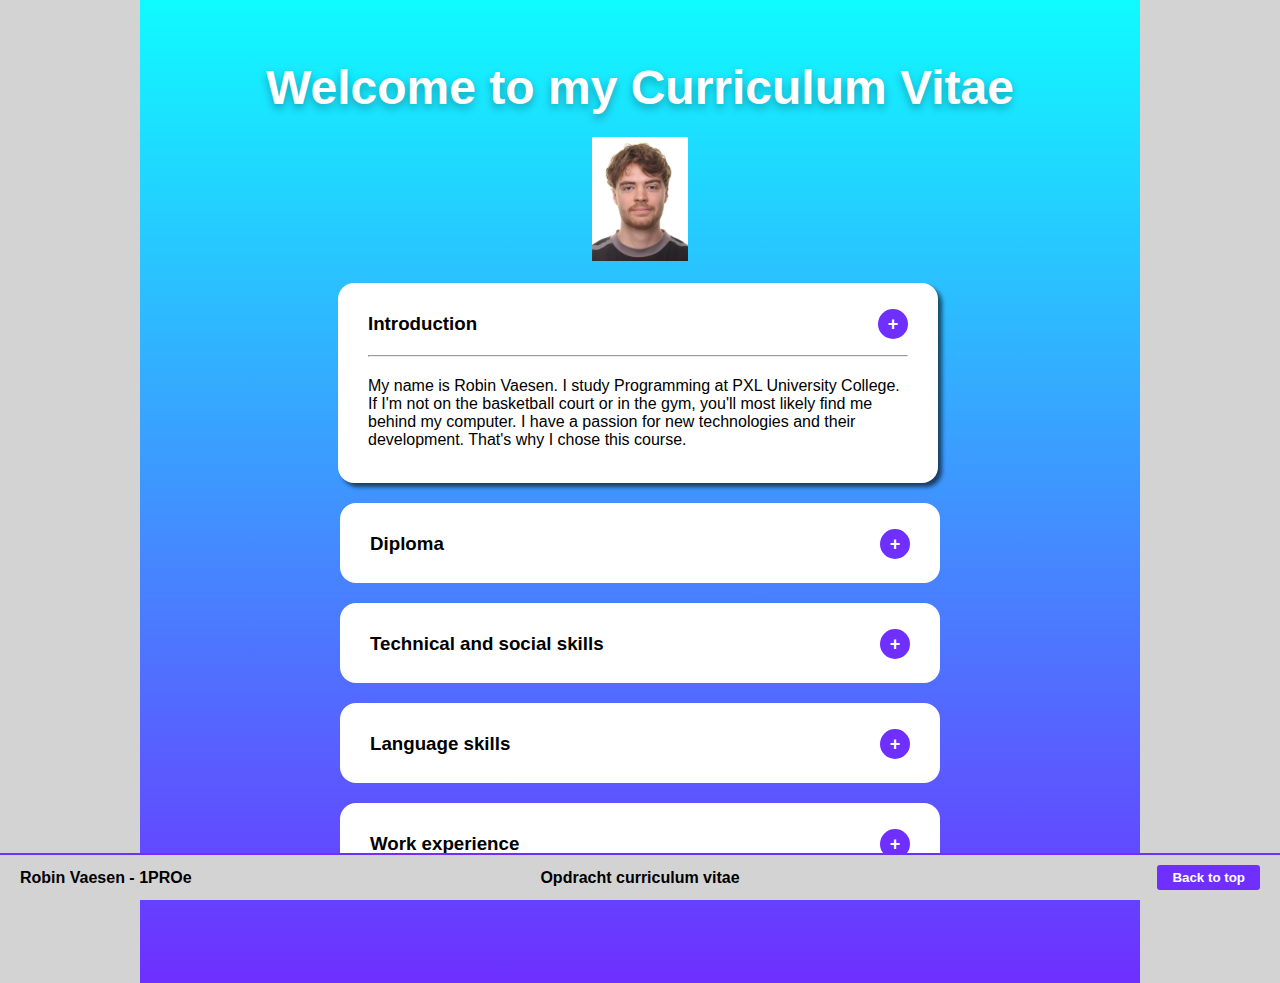
<file: cv.html>
<!DOCTYPE html>
<html lang="en">
    <head>
        <meta charset="UTF-8">
        <meta name="viewport" content="width=device-width, initial-scale=1.0">
        <title>CV</title>
        <link rel="stylesheet" href="cv.css">
    </head>
    <body>
        <main>
            <h2>Welcome to my Curriculum Vitae</h2>
            <a href="https://www.linkedin.com/in/robinvaesen/" rel="noreferrer noopener" target="_blank"><img src="/images/foto.jpg" alt="picture" class="picture-of-me" height="128"></a>

                <div class="card one open">
                    <h3 class="card-title">
                        Introduction
                    </h3>
                    <hr>
                    <p class="card-text">
                        My name is Robin Vaesen. I study Programming at
                        PXL University College. If I'm not on the basketball court or
                        in the gym, you'll most likely find me behind my computer.
                        I have a passion for new technologies and their development.
                        That's why I chose this course.
                    </p>
                    <button class="card-toggle">+</button>
                </div>

                <div class="card two">
                    <h3 class="card-title">
                        Diploma
                    </h3>
                    <hr>
                    <p class="card-text">
                        Science & Modern Languages - Stedelijke Humaniora Dilsen
                    </p>
                    <button class="card-toggle">+</button>
                </div>

                <div class="card three">
                    <h3 class="card-title">
                        Technical and social skills
                    </h3>
                    <table class="card-text skills-table">
                        <tr>
                            <th>Skill</th>
                            <th>Explanation</th>
                        </tr>
                        <tr>
                            <td>Programming languages</td>
                            <td>Python, C#, Java, HTML and JavaScript</td>
                        </tr>
                        <tr>
                            <td>General computer knowledge</td>
                            <td>I know my way around Windows and Linux systems well</td>
                        </tr>
                        <tr>
                            <td>Learning</td>
                            <td>Learning new skills and technologies is my main goal</td>
                        </tr>
                        <tr>
                            <td>Flexible</td>
                            <td>I have no problem working longer or stepping in to help colleagues</td>
                        </tr>
                        <tr>
                            <td>Accurate</td>
                            <td>Independance and accuracy are very important to me</td>
                        </tr>
                        <tr>
                            <td>Sociable</td>
                            <td>Engaging with customers and colleagues</td>
                        </tr>
                        <tr>
                            <td>stress resistant</td>
                            <td>Calm and efficiënt, even in stressful periods</td>
                    </tr>
                    </table>
                    <div class="mobile-skills-table">
                        <p class="skills-title">Programming languages</p>
                        <p>Python, C#, Java, HTML and JavaScript</p>
                        <hr>
                        <p class="skills-title">General computer knowledge</p>
                        <p>I know my way around Windows and Linux systems well</p>
                        <hr>
                        <p class="skills-title">Learning</p>
                        <p>Learning new skills and technologies is my main goal</p>
                        <hr>
                        <p class="skills-title">Flexible</p>
                        <p>I have no problem working longer or stepping in to help colleagues</p>
                        <hr>
                        <p class="skills-title">Accurate</p>
                        <p>Independance and accuracy are very important to me</p>
                        <hr>
                        <p class="skills-title">Sociable</p>
                        <p>Engaging with customers and colleagues</p>
                        <hr>
                        <p class="skills-title">stress resistant</p>
                        <p>Calm and efficiënt, even in stressful periods</p>
                    </div>
                    <button class="card-toggle">+</button>
                </div>

                <div class="card four">
                    <h3 class="card-title">
                        Language skills
                    </h3>
                    <hr>
                    <ul class="card-text">
                        <li>Dutch - Native language</li>
                        <li>English - Very good</li>
                        <li>French - Good</li>
                        <li>German - Moderate</li>
                    </ul>
                    <button class="card-toggle">+</button>
                </div>

                <div class="card five">
                    <h3 class="card-title">
                        Work experience
                    </h3>
                    <hr>
                    <ol class="card-text">
                        <li>Student job as Shop Assistant at Lidl Dilsen</li>
                            <ul>
                                <li class="job-description">Working in teams</li>
                                <li class="job-description">Dealing with customers</li>
                                <li class="job-description">2019-2023</li>
                            </ul>
                        <li>Nike sales floor worker at Nike Factory Store Maasmechelen</li>
                            <ul>
                                <li class="job-description">Selling merchandise</li>
                                <li class="job-description">Managing inventory</li>
                                <li class="job-description">2024</li>
                            </ul>
                    </ol>
                    <button class="card-toggle">+</button>
                </div>
        </main>
        <footer class="footer">
            <p class="footer-left">Robin Vaesen - 1PROe</p>
            <p class="footer-center">Opdracht curriculum vitae</p>
            <button class="footer-button" id="back-to-top" onclick="topFunction()">Back to top</button>
        </footer>
        <script src="cv.js"></script>
    </body>
</html>
</file>
<file: cv.css>
* {
    box-sizing: border-box;
    margin: 0;
    padding: 0;
}

body {
    background-color: lightgrey;
    display: flex;
    flex-direction: column;
    font-family: sans-serif;
    margin: 0;
    padding: 0;
    align-items: center;
    justify-content: center;
}

main {
    width: 1000px;
    margin: 0 auto;
    padding: 10px 50px 100px 50px;
    background: linear-gradient(#0ffbff, #6e2fff);
    text-align: center;
    display: flex;
    flex-direction: column;
    align-items: center;
    justify-content: center;
    gap: 20px;
}

.card {
    height: 80px;
    width: 600px;
    background-color: white;
    border-radius: 1em;
    padding: 30px;
    position: relative;
    transition: 0.3s ease;
}

.card.open {
    margin-top: -4px;
    margin-left: -4px;
    box-shadow: 4px 4px 4px rgba(0, 0, 0, 0.6);
}

.card.one.open {
    height: 200px;
}

.card.two.open {
    height: 150px;
}

.card.three.open {
    height: 480px;
}

.card.four.open {
    height: 200px;
}

.card.five.open {
    height: 280px;
}

.card-title {
    text-align: left;
}

.card-text {
    display: none;
    text-align: left;
    margin: 20px 0 0 0;
}

.card.open .card-text {
    display: block;
}

.card-toggle {
    position: absolute;
    display: flex;
    justify-content: center;
    align-items: center;
    top: 26px;
    right: 30px;
    font-size: 18px;
    font-weight: bold;
    height: 30px;
    width: 30px;
    background-color: #6e2fff;
    border: none;
    color: white;
    border-radius: 50%;
    cursor: pointer;
    transition: 0.3s ease;
}

.picture-of-me {
    transition: 0.3s ease;
    border: 2px solid transparent;
    cursor: pointer;
}

.picture-of-me:hover {
    box-shadow: 0 4px 8px rgba(0, 0, 0, 0.3);
}

.picture-of-me:active {
    border-color: black;
    border-width: 2px;
    border-style: solid;
}

h2 {
    color: white;
    font-size: 48px;
    margin-top: 50px;
    text-shadow: 0 4px 8px rgba(0, 0, 0, 0.3);
}

hr {
    display: none;
    margin-top: 20px;
}

.card.open hr {
    display: block;
}

table {
    border-collapse: collapse;
    width: 100%;
  }
  
  td, th {
    border: 1px solid black;
    text-align: left;
    padding: 8px;
  }
  
  tr:nth-child(even) {
    color: black;
    background-color: #dddddd;
  }

  li {
    margin-left: 30px;
  }

  .job-description {
    margin-left: 60px;
  }

  .mobile-skills-table {
    display: none;
  }

.footer {
    display: flex;
    justify-content: space-between;
    align-items: center;
    position: fixed;
    left: 0;
    bottom: 0;
    right: 0;
    width: 100%;
    padding: 10px 20px;
    font-weight: bold;
    background-color: lightgrey;
    border-top: 2px solid #6e2fff;
    z-index: 1000;
}

.footer-left {
    margin: 0;
}

.footer-center {
    position: absolute;
    left: 50%;
    transform: translateX(-50%);
    margin: 0;
    text-align: center;
}

.footer-button {
    margin: 0;
    padding: 5px 15px;
    background-color: #6e2fff;
    color: white;
    font-weight: bold;
    border: none;
    border-radius: 3px;
    cursor: pointer;
    transition: 0.3s ease;
}

.footer-button:hover {
    background-color: #6c4280;
}

@media only screen and (max-device-width: 480px) {
    main {
        width: max-content;
        margin-bottom: 50px;
    }

    h2 {
        width: 300px;
    }

    .card {
        width: 300px;
    }

    .card-toggle {
        right: 5px;
    }

    .card.one.open {
        height: 300px;
    }

    .card.three.open {
        height: 750px;
    }

    .card.five.open {
        height: 320px;
    }

    .card.three.open .skills-table {
        display: none;
    }

    .card.three.open .mobile-skills-table {
        display: block;
    }

    .card.three.open .skills-title {
        margin-top: 20px;
        font-weight: bold;
    }

    .footer {
        flex-direction: column;
        gap: 20px;
    }

    .footer-center {
        position: relative;
        text-align: left;
        transform: translateX(-90%);
    }
}
</file>
